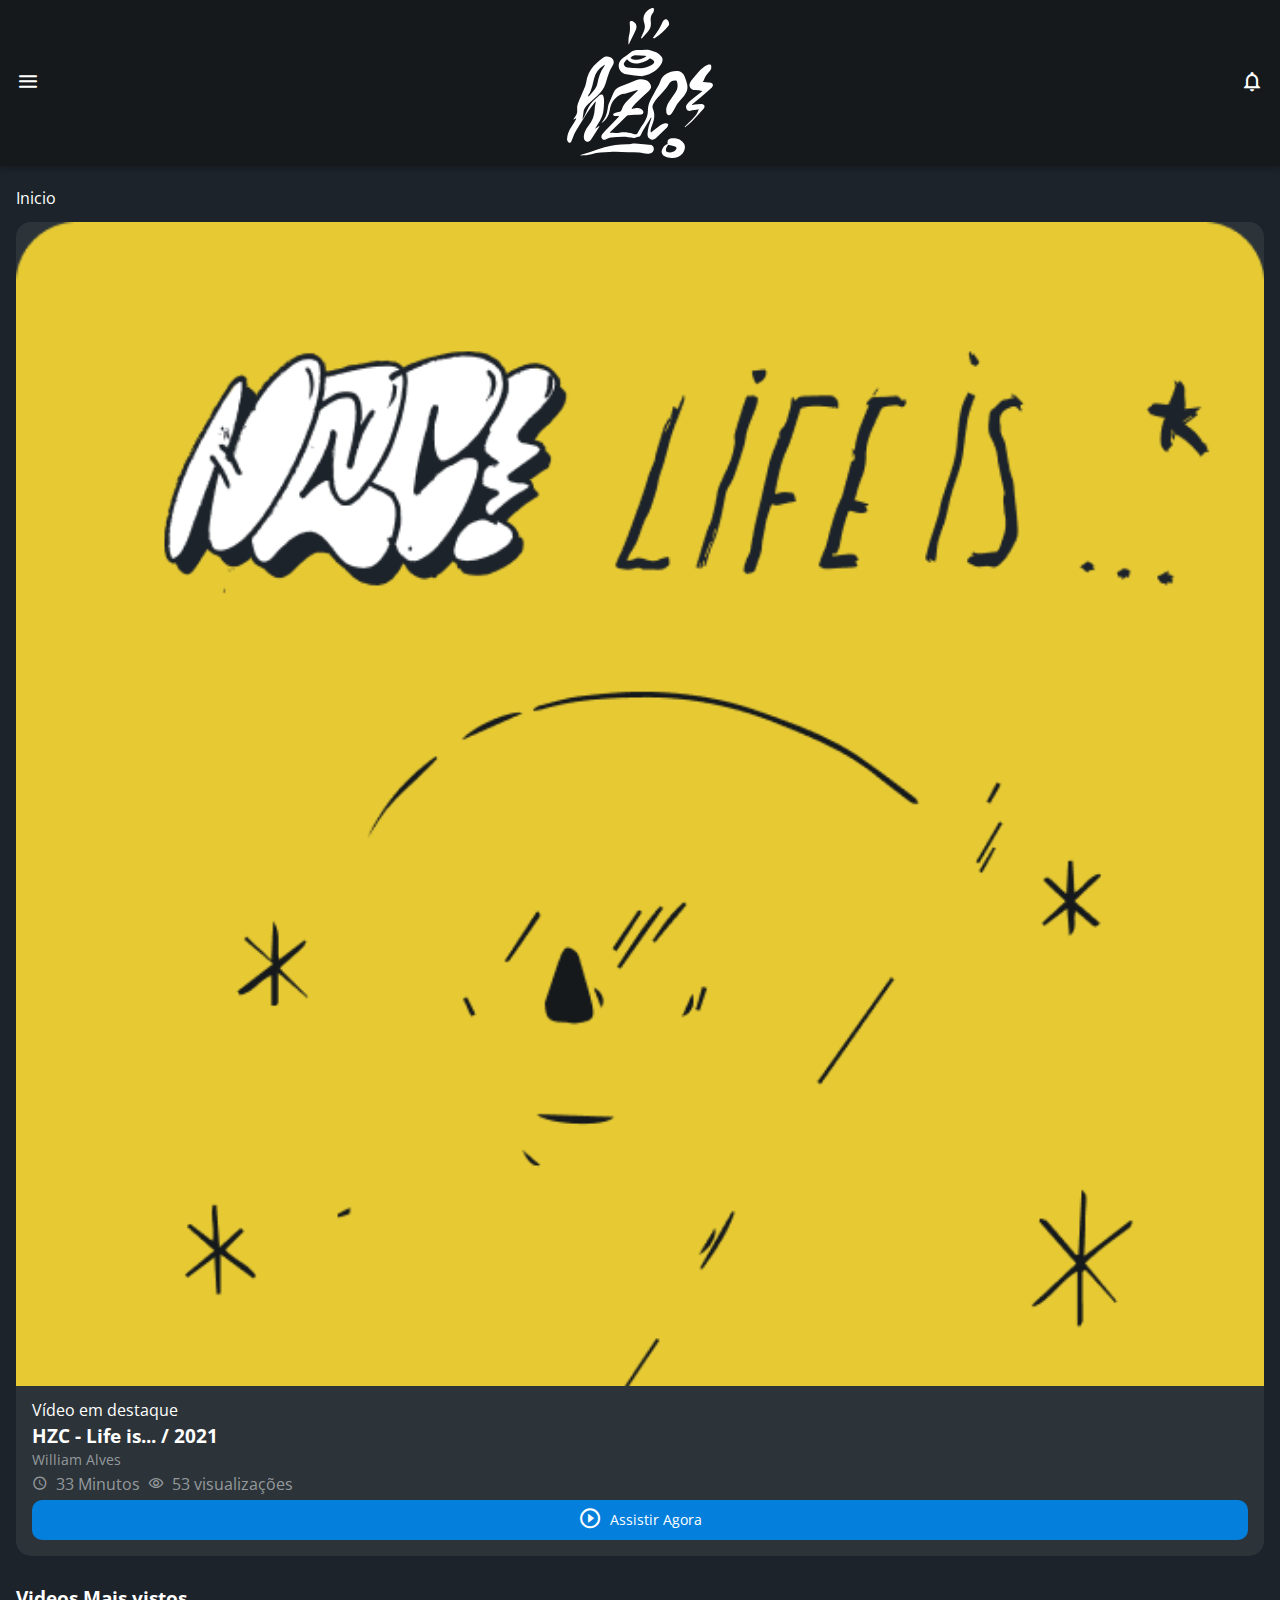
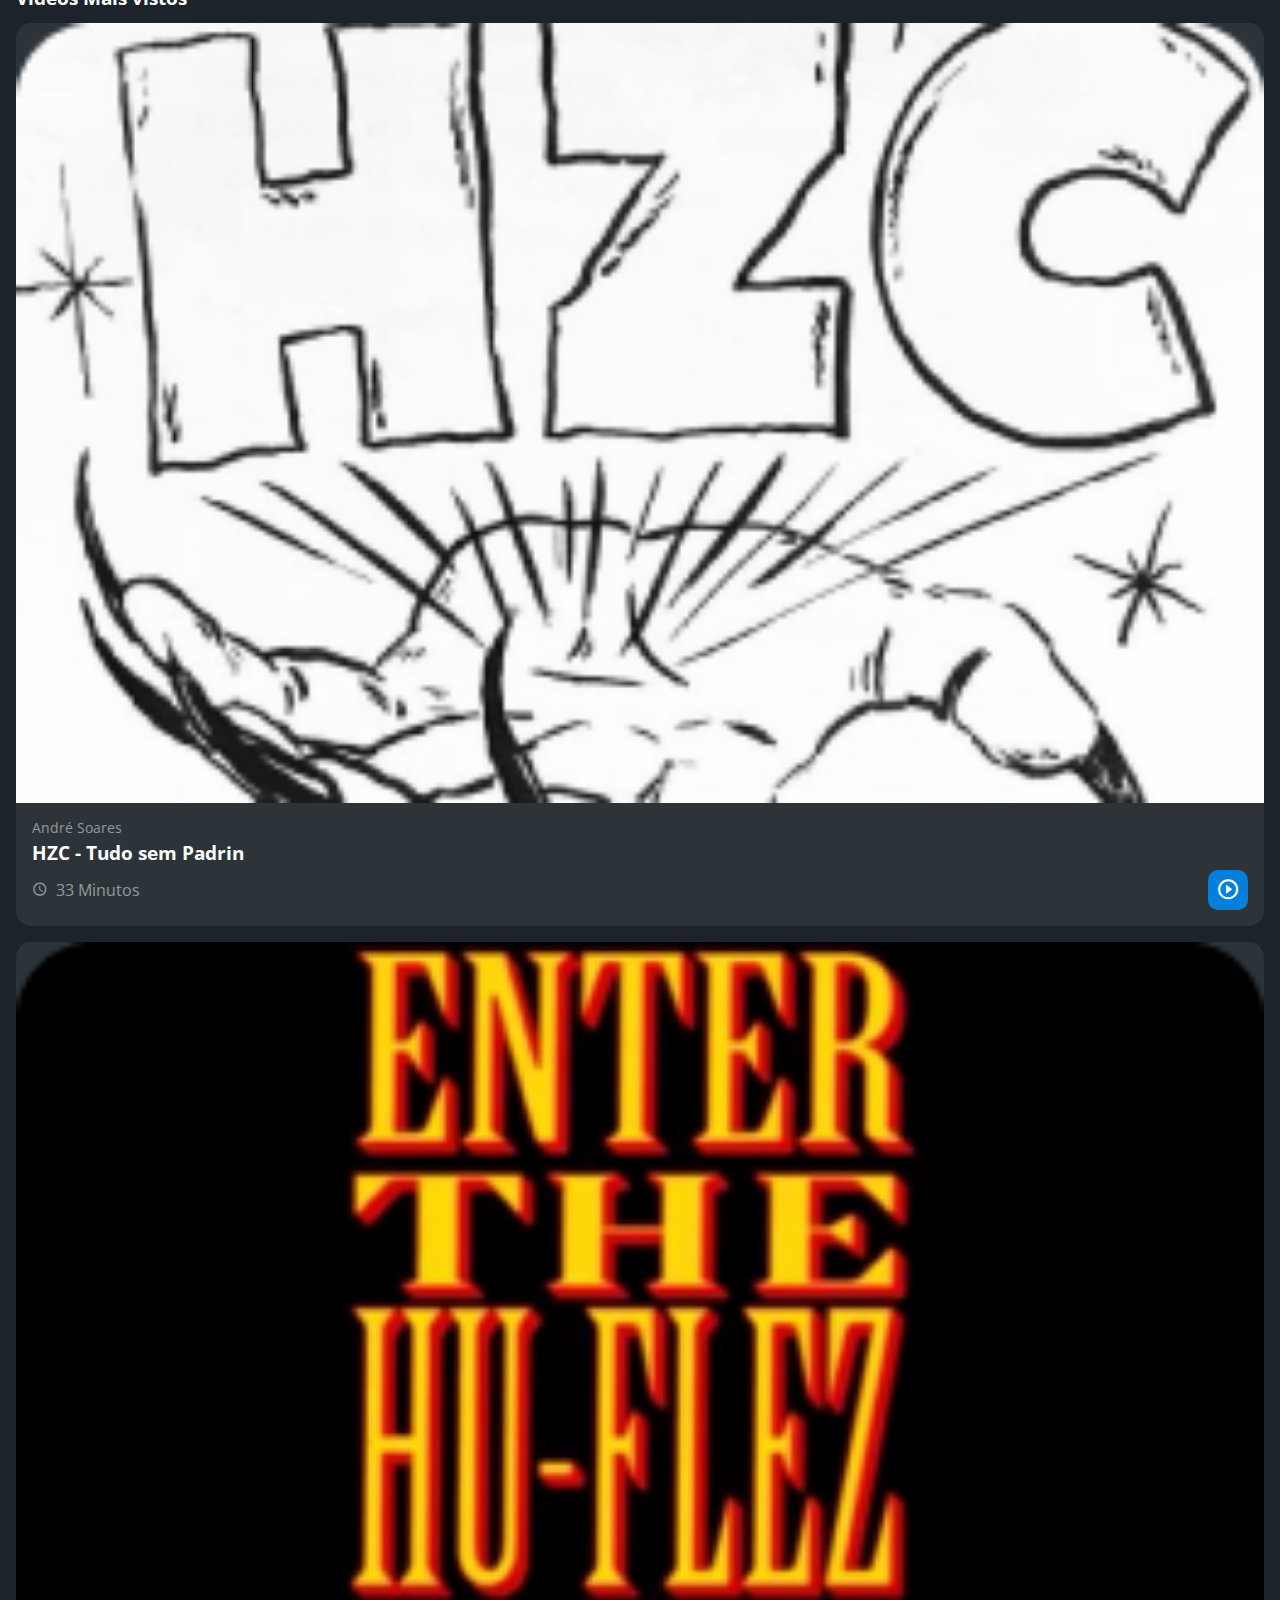
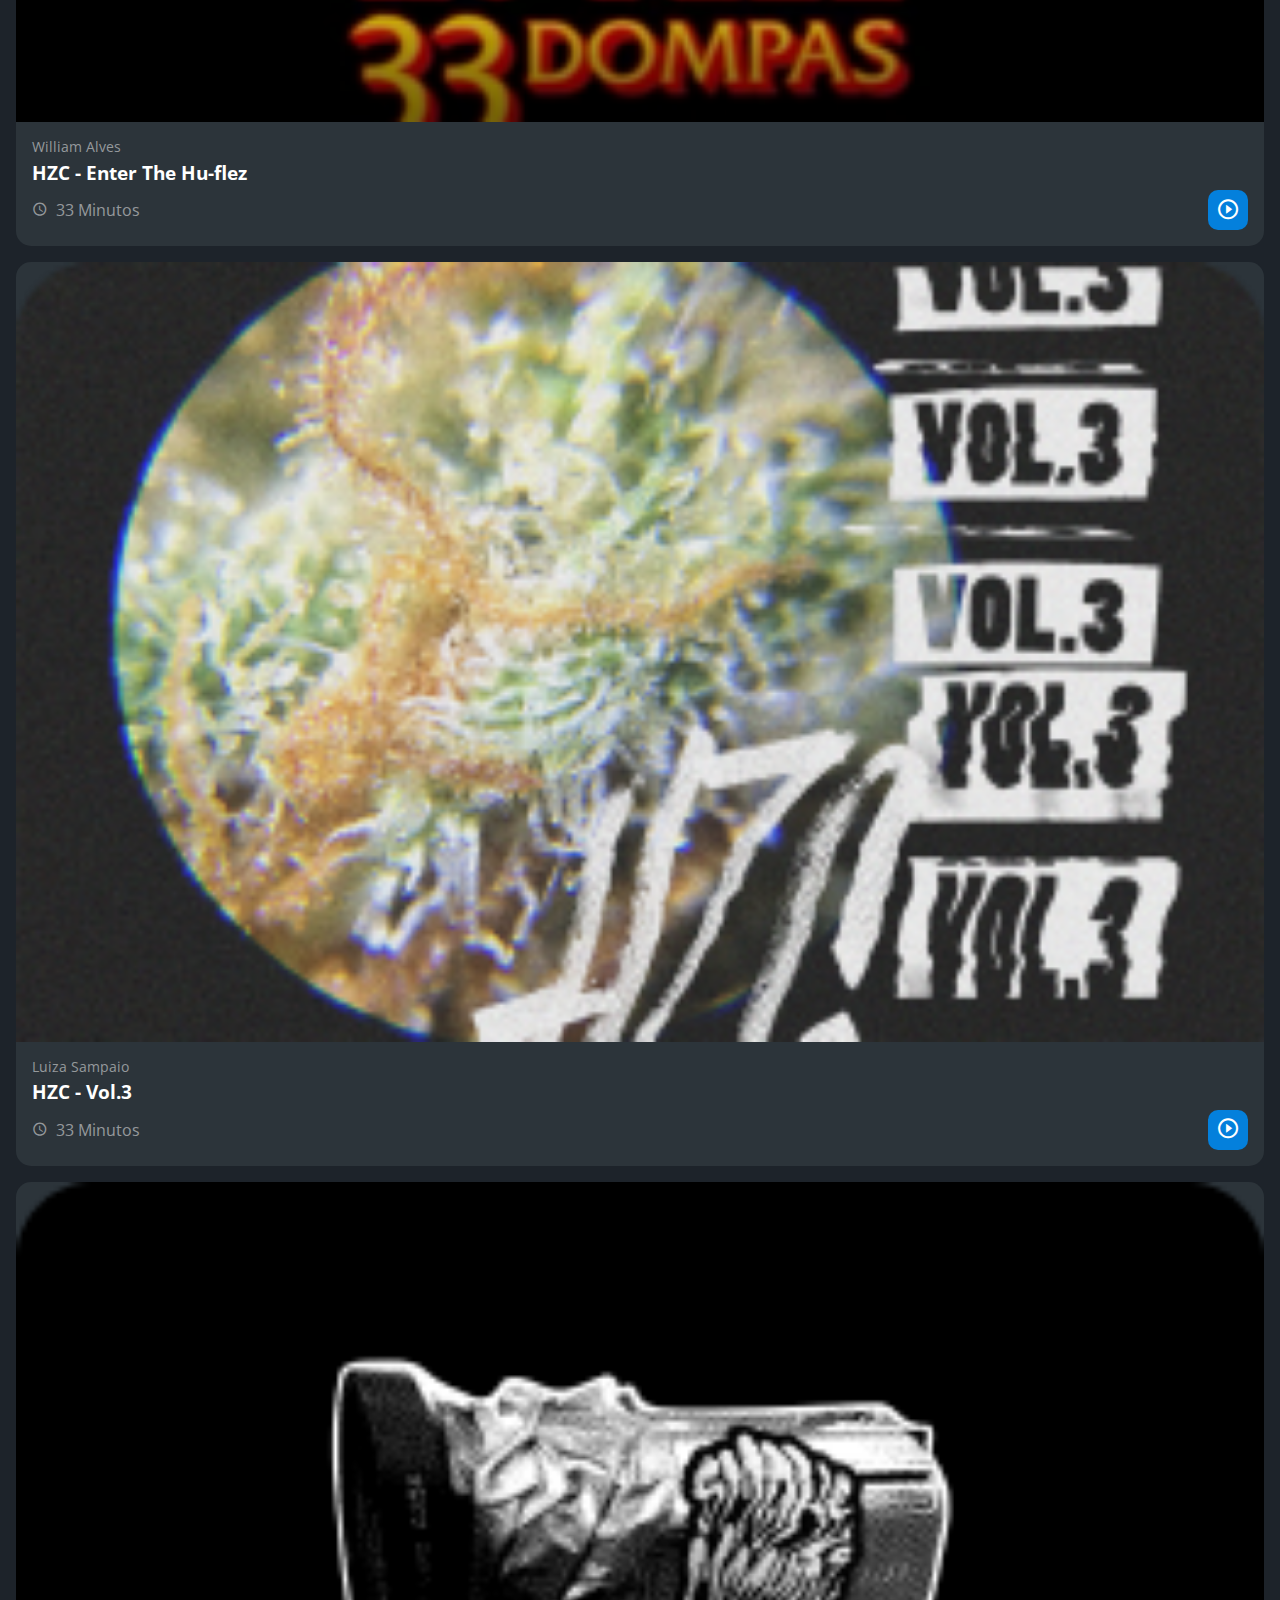
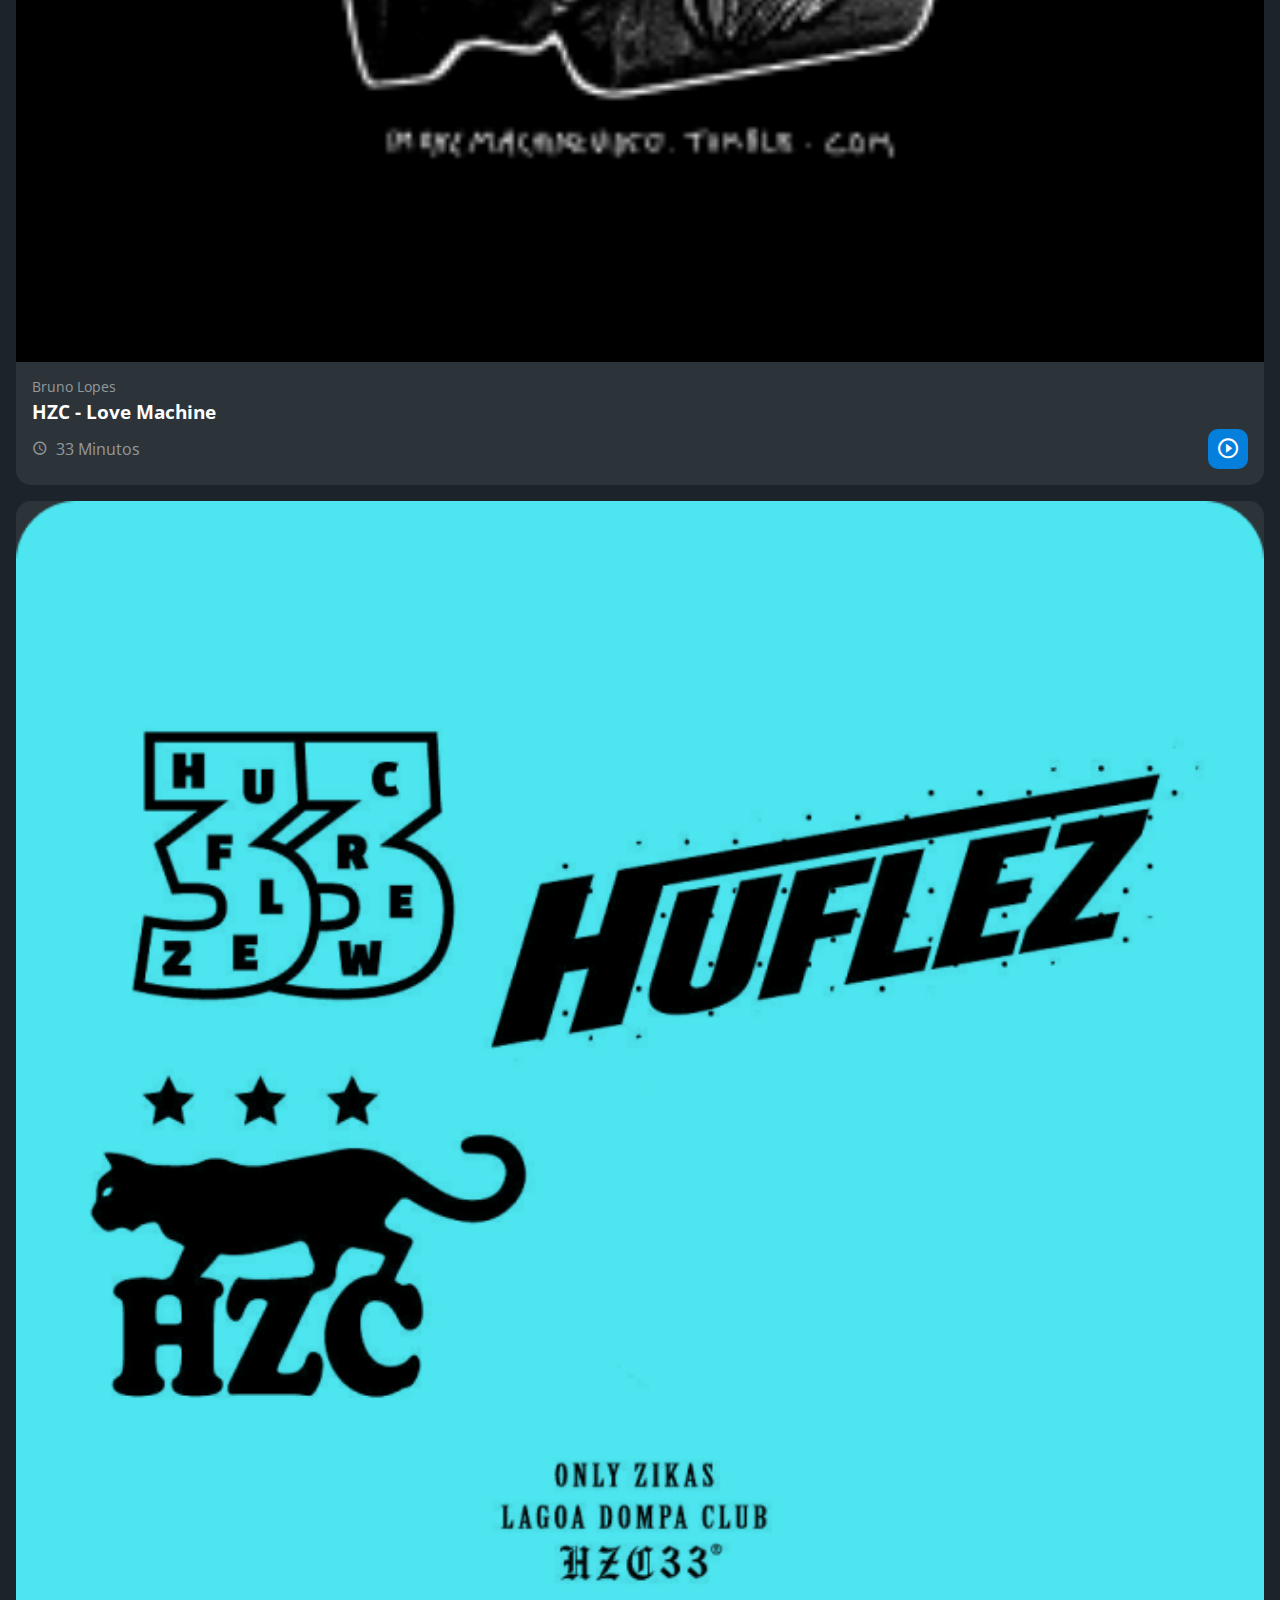
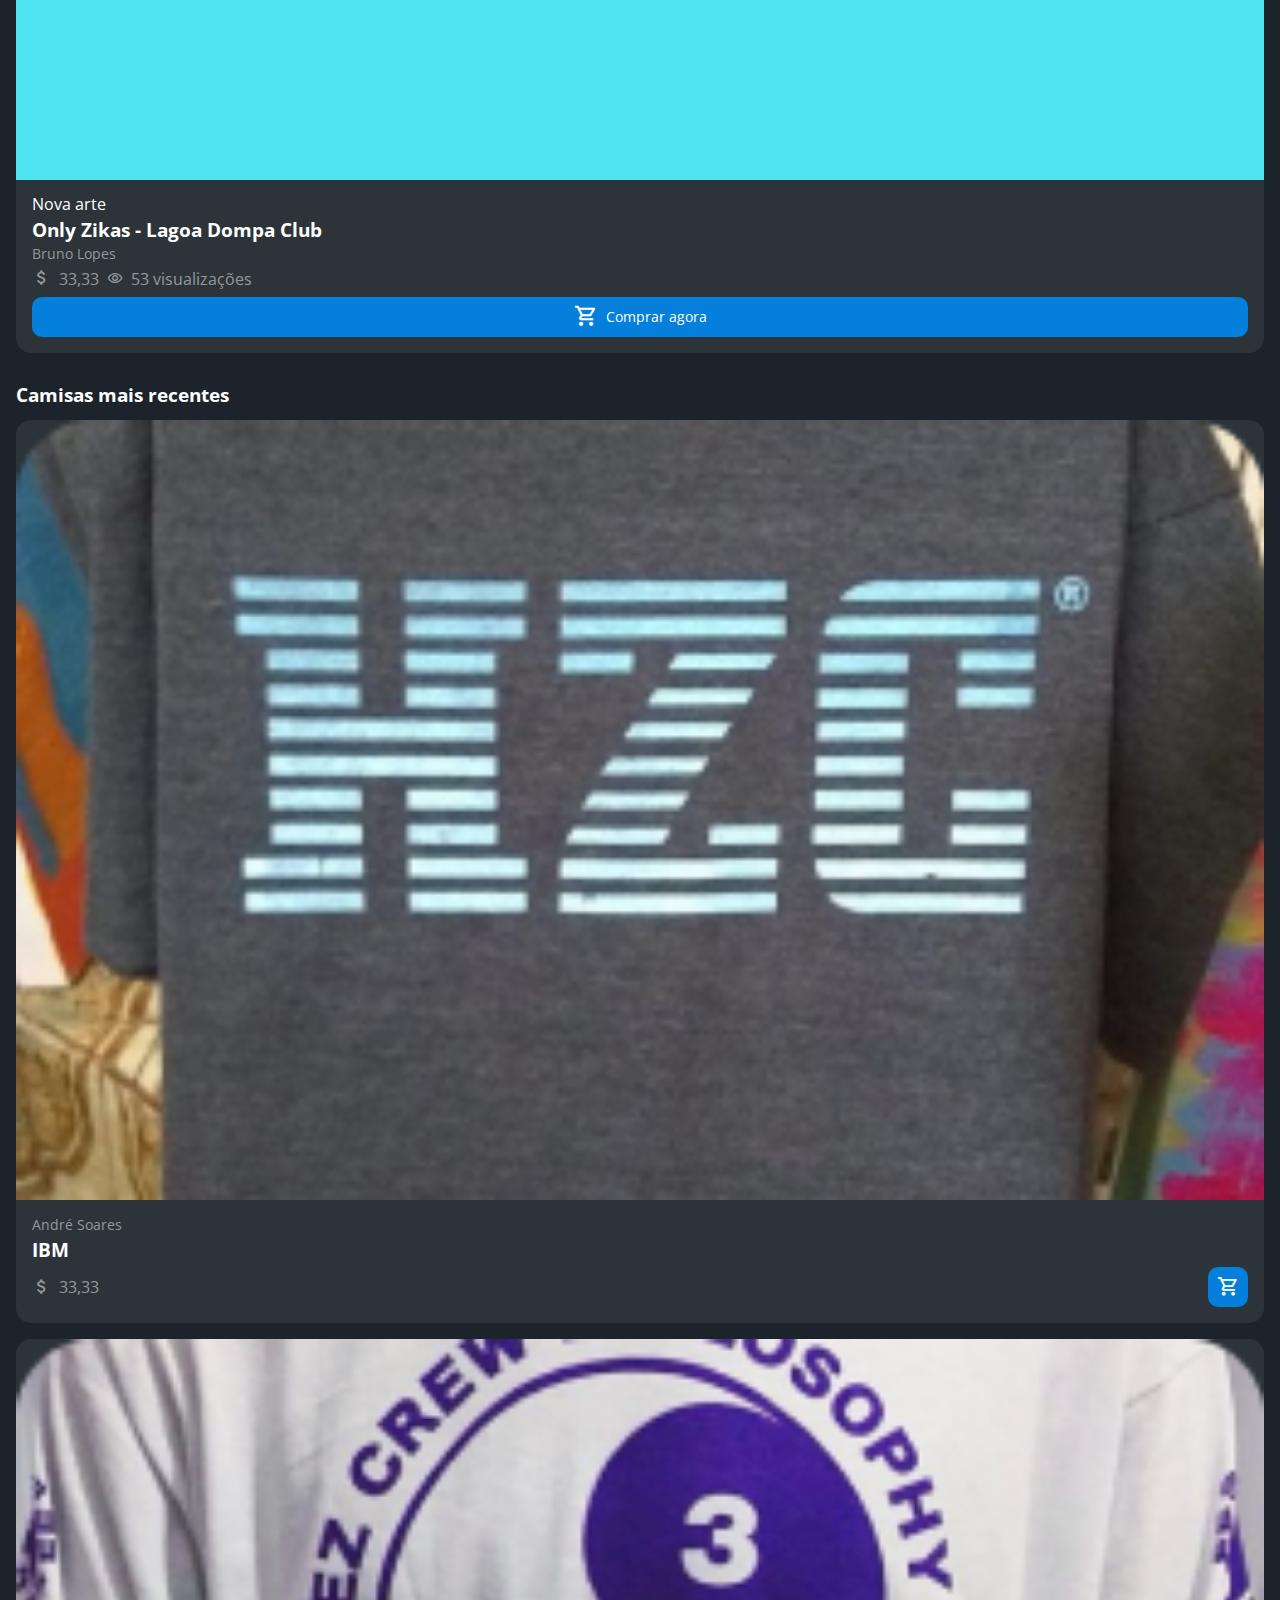
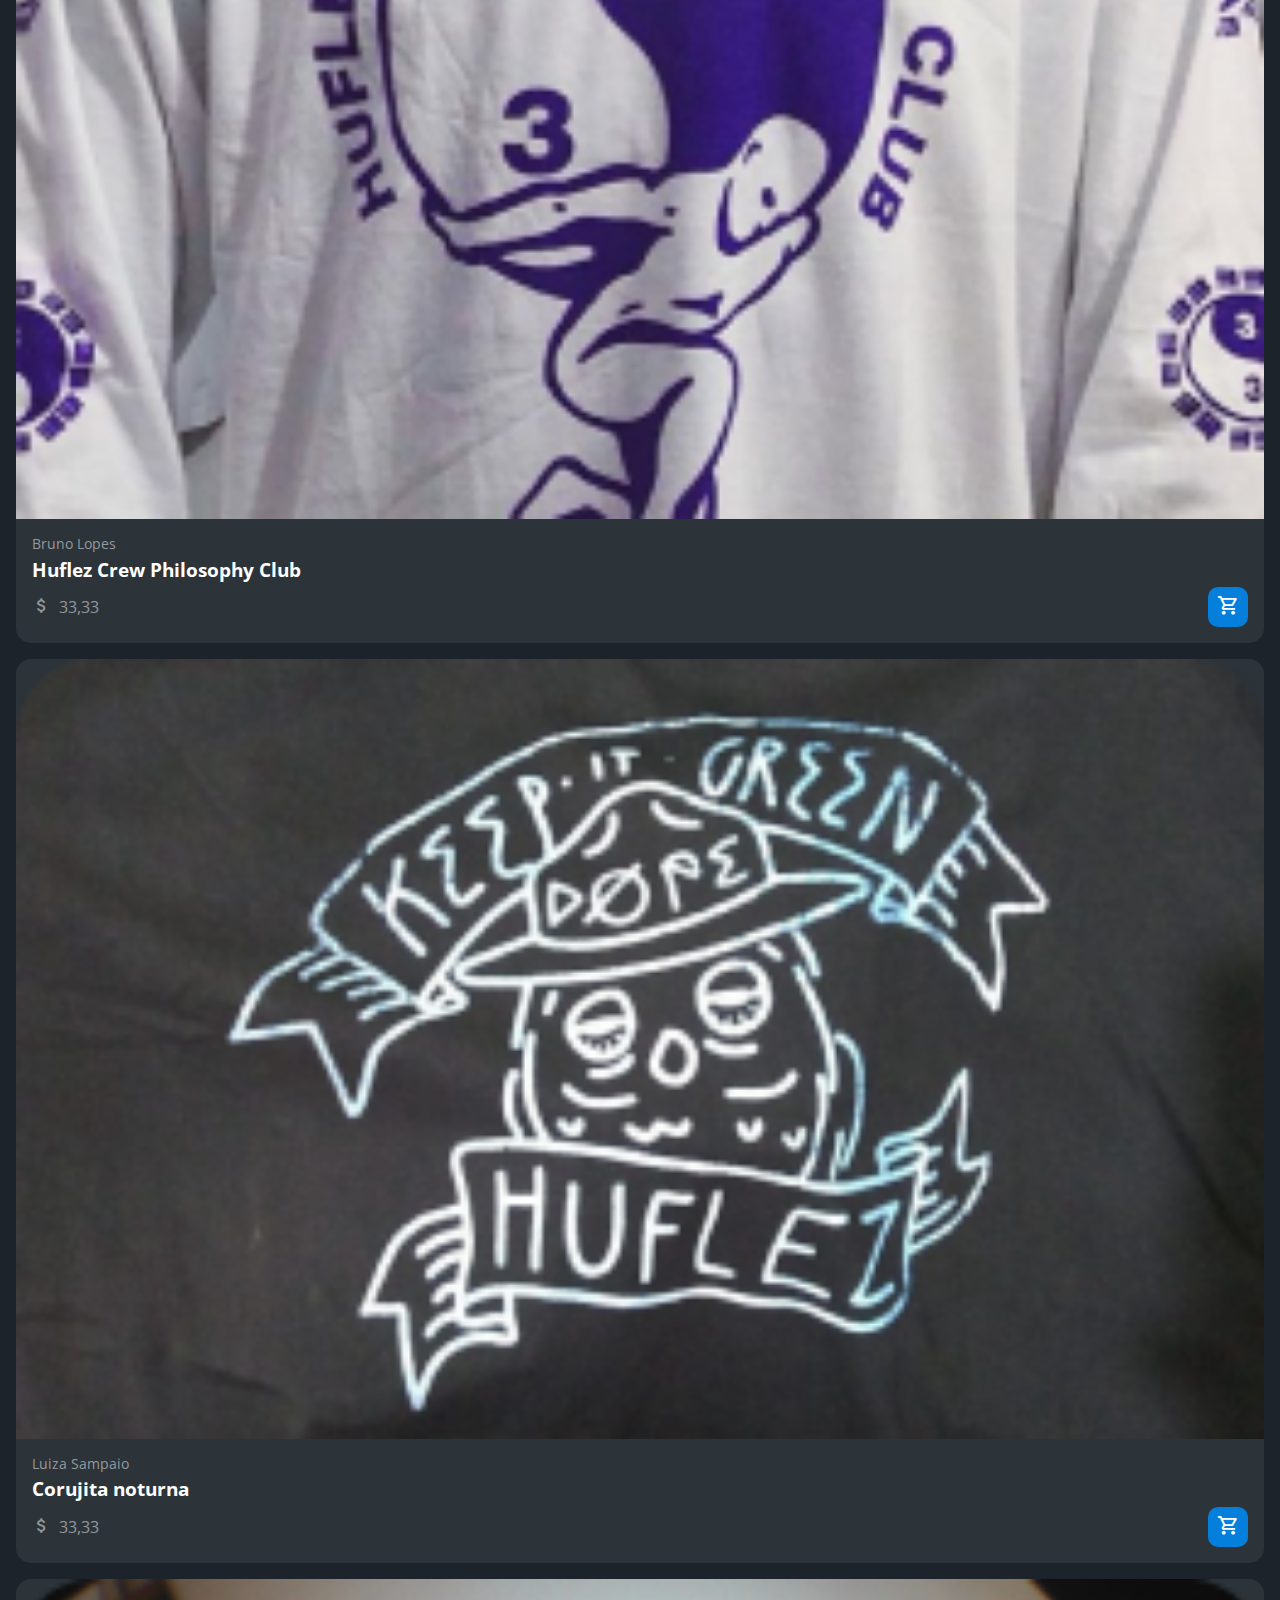
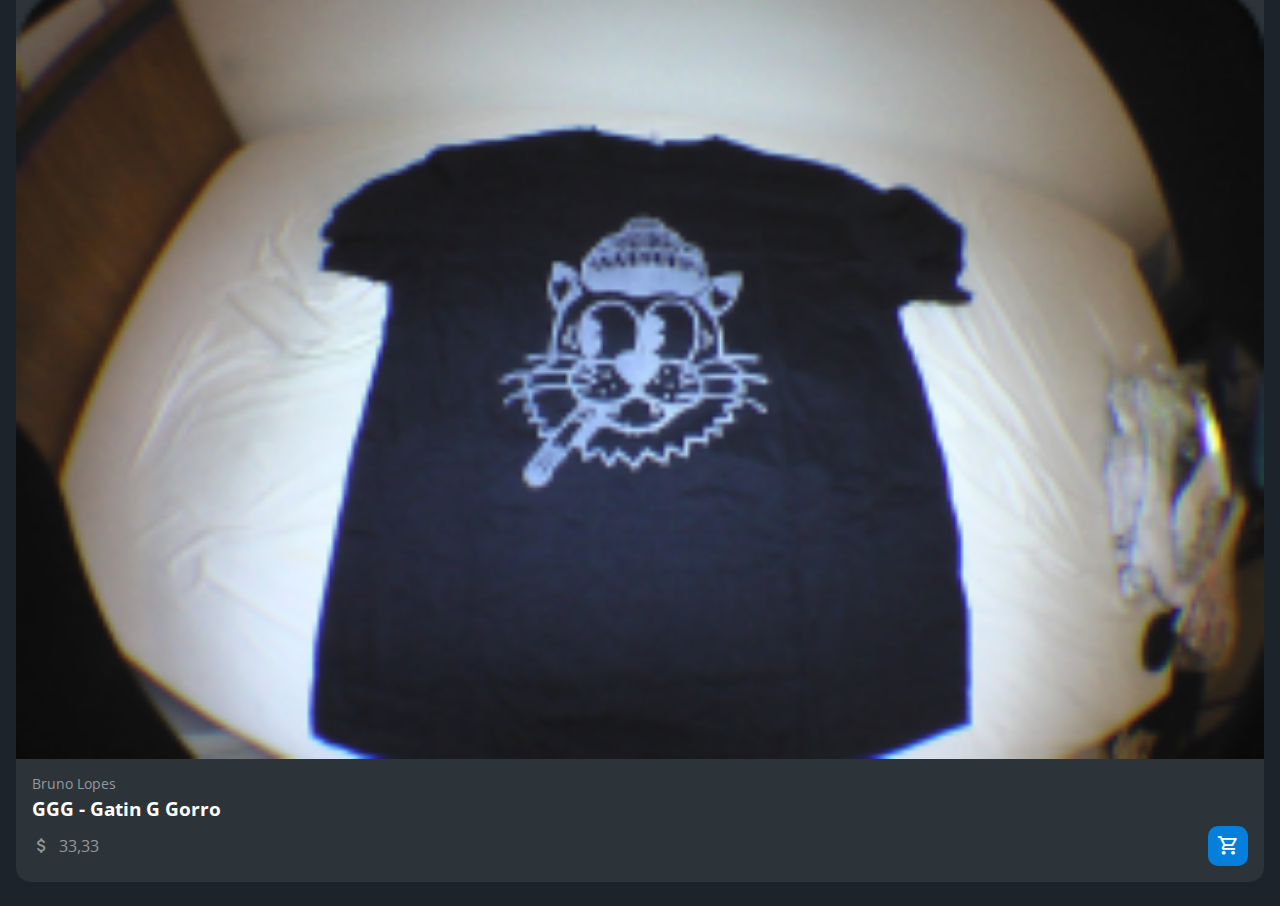
<file: index.html>
<!DOCTYPE html>
<html lang="pt-br">
<head>
    <meta charset="UTF-8">
    <meta http-equiv="X-UA-Compatible" content="IE=edge">
    <meta name="viewport" content="width=device-width, initial-scale=1.0">
    <title>HZC | HOME</title>
    <link rel="preconnect" href="https://fonts.googleapis.com">
    <link rel="preconnect" href="https://fonts.gstatic.com" crossorigin>
    <link rel="stylesheet" href="https://fonts.googleapis.com/css2?family=Open+Sans:wght@400;600;700&display=swap">
    <link rel="stylesheet" href="./css/reset.css"> 
    <link rel="stylesheet" href="./style.css">
    <link rel="stylesheet" href="./index.js"
    
</head>
<body>
    <header class="cabecalho">
        <button class="cabecalho__menu" aria-label="menu"><i></i></button>
        <img src="img/logo.svg" alt="logo do site" class="cabecalho__logo">
        <p class="cabecalho__perfil">William Alves</p>
        <button class="cabecalho__notificacao" aria-label="notificação"><i></i></button>
    </header>    

    <nav class="menu-lateral">
        <img src="img/logo.svg" alt="logotipo da HZC" class="menu-lateral__logo">
        <a href="" class="menu__lateral-link menu__lateral-link--inicio menu__lateral-link--ativo">Inicio</a>
        <a href="" class="menu__lateral-link menu__lateral-link--videos menu__lateral-link--ativo">Videos</a>
        <a href="" class="menu__lateral-link menu__lateral-link--picos menu__lateral-link--ativo">Picos</a>
        <a href="" class="menu__lateral-link menu__lateral-link--integrantes menu__lateral-link--ativo">Integrantes</a>
        <a href="" class="menu__lateral-link menu__lateral-link--camisas menu__lateral-link--ativo">Camisas</a>
        <a href="" class="menu__lateral-link menu__lateral-link--pinturas menu__lateral-link--ativo">Pinturas</a>
    </nav>

    <main class="principal">
        <h2 class="titulo-pagina">Inicio</h2>
        <article class="cartao cartao--destaque destaque-video">
            <img class="cartao__imagem cartao__imagem-mobile" src="img/banner-mobile_1.png" alt="banner do cartao">
            <img class="cartao__imagem cartao__imagem-desktop" src="img/banner_1.png" alt="banner do cartao">
            <div class="cartao__conteudo">
                <p class="cartao__destaque ">Vídeo em destaque</p>
                <h3 class="cartao__titulo">HZC - Life is... / 2021</h3>
                <p class="cartao__perfil">William Alves</p>
                <p class="cartao__info cartao__info--tempo">33 Minutos</p>
                <p class="cartao__info cartao__info--visualizacoes">53 visualizações</p>
                <button class="cartao__botao cartao__botao--play cartao__botao--destaque">Assistir Agora</button>
            </div>
        </article>
        <article class="cartao cartao--recentes cartao-recentes-video">
            <h3 class="cartao__titulo videos-recentes">Videos Recentes</h3>
            <a href="#" class="cartao__link">Ver todos</a>
            <ul class="cartao__lista">
                <li class="cartao-item">
                    <img src="img/miniatura_1.png" class="cartao-item__thumbnail" alt="Miniatura thmb">
                    <h4 class="cartao__item-titulo">HZC - Love Machine</h4>
                    <p class="cartao__item-perfil">Júlia Fonseca</p>
                </li>
                <li class="cartao-item">
                    <img src="img/miniatura_2.png" class="cartao-item__thumbnail" alt="Miniatura thmb">
                    <h4 class="cartao__item-titulo">HZC - Vol. 3</h4>
                    <p class="cartao__item-perfil">Júlia Fonseca</p>
                </li>
                <li class="cartao-item">
                    <img src="img/miniatura_3.png" class="cartao-item__thumbnail" alt="Miniatura thmb">
                    <h4 class="cartao__item-titulo">HZC - Pescaria na Urca</h4>
                    <p class="cartao__item-perfil">Júlia Fonseca</p>
                </li>
                <li class="cartao-item">
                    <img src="./img/miniatura_4.png" class="cartao-item__thumbnail" alt="Miniatura thmb">
                    <h4 class="cartao__item-titulo">Vidalocagi - Guerreiros do Asfalto</h4>
                    <p class="cartao__item-perfil">Júlia Fonseca</p>
                </li>
                <li class="cartao-item">
                    <img src="./img/miniatura_5.png" class="cartao-item__thumbnail" alt="Miniatura thmb">
                    <h4 class="cartao__item-titulo">Vidalocagi - Não importa o nível</h4>
                    <p class="cartao__item-perfil">Júlia Fonseca</p>
                </li>
            </ul>

        </article>

        <section class="secao secao-videos">
            <h3 class="titulo-secao">Videos Mais vistos</h3>
            <article class="cartao">
                <img class="cartao__imagem" src="img/video_1.png" alt="video"> 
                <div class="cartao__conteudo">
                    <p class="cartao__perfil">André Soares</p>
                    <h3 class="cartao__titulo">HZC - Tudo sem Padrin</h3>
                    <p class="cartao__info cartao__info--tempo">33 Minutos</p>
                    <button class="cartao__botao cartao__botao--play" aria-label="Assistir Agora"></button>
                </div>
            </article>
            <article class="cartao">
                <img class="cartao__imagem" src="img/video_2.png" alt="video"> 
                <div class="cartao__conteudo">
                    <p class="cartao__perfil">William Alves</p>
                    <h3 class="cartao__titulo">HZC - Enter The Hu-flez</h3>
                    <p class="cartao__info cartao__info--tempo">33 Minutos</p>
                    <button class="cartao__botao cartao__botao--play" aria-label="Assistir Agora"></button>
                </div>
            </article>
            <article class="cartao">
                <img class="cartao__imagem" src="img/video_3.png" alt="video"> 
                <div class="cartao__conteudo">
                    <p class="cartao__perfil">Luiza Sampaio</p>
                    <h3 class="cartao__titulo">HZC - Vol.3</h3>
                    <p class="cartao__info cartao__info--tempo">33 Minutos</p>
                    <button class="cartao__botao cartao__botao--play" aria-label="Assistir Agora"></button>
                </div>
            </article>
            <article class="cartao">
                <img class="cartao__imagem" src="img/video_4.png" alt="video"> 
                <div class="cartao__conteudo">
                    <p class="cartao__perfil">Bruno Lopes</p>
                    <h3 class="cartao__titulo">HZC - Love Machine</h3>
                    <p class="cartao__info cartao__info--tempo">33 Minutos</p>
                    <button class="cartao__botao cartao__botao--play" aria-label="Assistir Agora"></button>
                </div>
            </article>
            
        </section>
        <article class="cartao cartao--recentes produtos-recentes">
            <h3 class="cartao__titulo">Videos Recentes</h3>
            <a href="#" class="cartao__link">Ver todos</a>
            <ul class="cartao__lista">
                <li class="cartao-item">
                    <img src="img/miniatura_1.png" alt="Miniatura thmb">
                    <h4 class="cartao__item-titulo">HZC - Love Machine</h4>
                    <p class="cartao__item-perfil">William Alves</p>
                </li>
                <li class="cartao-item">
                    <img src="img/miniatura_2.png" alt="Miniatura thmb">
                    <h4 class="cartao__item-titulo">HZC - Love Machine</h4>
                    <p class="cartao__item-perfil">William Alves</p>
                </li>
                <li class="cartao-item">
                    <img src="img/miniatura_3.png" alt="Miniatura thmb">
                    <h4 class="cartao__item-titulo">HZC - Love Machine</h4>
                    <p class="cartao__item-perfil">William Alves</p>
                </li>
                <li class="cartao-item">
                    <img src="img/miniatura_4.png" alt="Miniatura thmb">
                    <h4 class="cartao__item-titulo">HZC - Love Machine</h4>
                    <p class="cartao__item-perfil">William Alves</p>
                </li>
                <li class="cartao-item">
                    <img src="img/miniatura_5.png" alt="Miniatura thmb">
                    <h4 class="cartao__item-titulo">HZC - Love Machine</h4>
                    <p class="cartao__item-perfil">William Alves</p>
                </li>
            </ul>
        </article>
        <article class="cartao cartao--destaque destaque-produto">
            <img class="cartao__imagem cartao__imagem-mobile" src="img/banner-mobile_2.png" alt="banner do cartao">
            <img class="cartao__imagem cartao__imagem-desktop" src="img/banner_2.png" alt="banner do cartao">
            <div class="cartao__conteudo">
                <p class="cartao__destaque">Nova arte</p>
                <h3 class="cartao__titulo">Only Zikas - Lagoa Dompa Club</h3>
                <p class="cartao__perfil">Bruno Lopes</p>
                <p class="cartao__info cartao__info--tempo cartao__info--tempo2">33,33</p>
                <p class="cartao__info cartao__info--visualizacoes">53 visualizações</p>
                <button class="cartao__botao cartao__botao--play cartao__botao--play2 cartao__botao--destaque">Comprar agora</button>
            </div>
        </article>
        
        <section class="secao secao-produtos">
            <h3 class="titulo-secao">Camisas mais recentes</h3>
            <article class="cartao">
                <img class="cartao__imagem" src="img/produto_1.png" alt="video"> 
                <div class="cartao__conteudo">
                    <p class="cartao__perfil">André Soares</p>
                    <h3 class="cartao__titulo">IBM</h3>
                    <p class="cartao__info cartao__info--tempo cartao__info--tempo2">33,33</p>
                    <button class="cartao__botao  cartao--comprar" aria-label="Assistir Agora"></button>
                </div>
            </article>
            <article class="cartao">
                <img class="cartao__imagem" src="img/produto_2.png" alt="video"> 
                <div class="cartao__conteudo">
                    <p class="cartao__perfil">Bruno Lopes</p>
                    <h3 class="cartao__titulo">Huflez Crew Philosophy Club</h3>
                    <p class="cartao__info cartao__info--tempo cartao__info--tempo2">33,33</p>
                    <button class="cartao__botao cartao--comprar " aria-label="Assistir Agora"></button>
                </div>
            </article>
            <article class="cartao">
                <img class="cartao__imagem" src="img/produto_3.png" alt="video"> 
                <div class="cartao__conteudo">
                    <p class="cartao__perfil">Luiza Sampaio</p>
                    <h3 class="cartao__titulo">Corujita noturna</h3>
                    <p class="cartao__info cartao__info--tempo cartao__info--tempo2">33,33</p>
                    <button class="cartao__botao cartao--comprar" aria-label="Assistir Agora"></button>
                </div>
            </article>
            <article class="cartao">
                <img class="cartao__imagem" src="img/produto_4.png" alt="video"> 
                <div class="cartao__conteudo">
                    <p class="cartao__perfil">Bruno Lopes</p>
                    <h3 class="cartao__titulo">GGG - Gatin G Gorro</h3>
                    <p class="cartao__info cartao__info--tempo cartao__info--tempo2">33,33</p>
                    <button class="cartao__botao cartao--comprar" aria-label="Assistir Agora"></button>
                </div>
            </article>
            
        </section>
    </main>


    <script src=./index.js></script>
</body>
</html>
</file>
<file: style.css>
@import url(css/Header.css);
@import url(css/menulateral.css);
@import url(css/Cartoes.css);



/* Importação da fonte 'icones'*/
@font-face { font-family: 'icones'; src: url(../font/icones.ttf);}
/* FimImportação da fonte 'icones'*/


:root{
    --cor-de-fundo: #1D232A;
    --cabeçalho: #1D232A;
    --cabeçalho-mobile:#15191C;
    --menu-lateral: #15191C;
    --cartão: #2C343A;
    --fonte: #FFFFFF;
    --fonte-alternativa: #95999C;
    --links: #0480DC;
    --botão: #0480DC;
    --sombras: 0px 4px 4px rgba(0, 0, 0, 0.16);
}


body{
    font-family: 'open sans', 'icones', sans-serif;
    background: var(--cor-de-fundo);
    color: var(--fonte);
}
</file>
